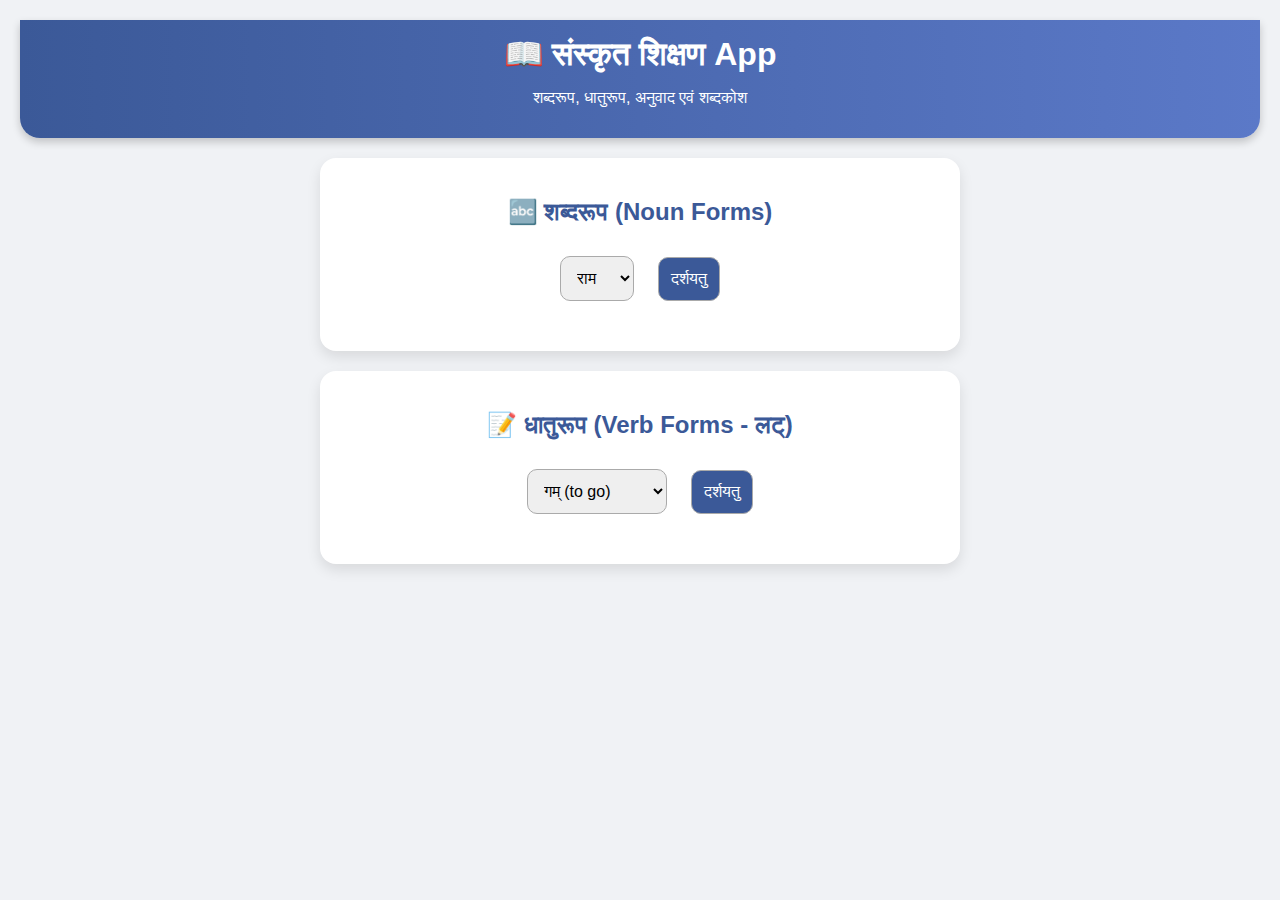
<file: Index.htm>
<!DOCTYPE html><html lang="sa">
<head>
  <link rel="manifest" href="manifest.json">
<script>
  if ("serviceWorker" in navigator) {
    navigator.serviceWorker.register("service-worker.js");
  }
</script>
  <meta charset="UTF-8">
  <meta name="viewport" content="width=device-width, initial-scale=1.0">
  <title>संस्कृत शिक्षण</title>
  <link rel="manifest" href="manifest.json">
  <style>
    body {
      font-family: "Noto Sans Devanagari", sans-serif;
      text-align: center;
      padding: 20px;
      background: #f0f2f5;
      margin: 0;
    }
    header {
      background: linear-gradient(90deg, #3b5998, #5b79c8);
      color: white;
      padding: 15px;
      border-radius: 0 0 20px 20px;
      box-shadow: 0 4px 8px rgba(0,0,0,0.2);
    }
    .card {
      background: #fff;
      margin: 20px auto;
      padding: 20px;
      border-radius: 16px;
      box-shadow: 0 6px 14px rgba(0,0,0,0.1);
      max-width: 600px;
      transition: transform 0.2s;
    }
    .card:hover { transform: scale(1.02); }
    select, button {
      padding: 12px;
      margin: 10px;
      border-radius: 10px;
      border: 1px solid #aaa;
      font-size: 1em;
    }
    button {
      background: #3b5998;
      color: white;
      cursor: pointer;
    }
    button:hover {
      background: #5b79c8;
    }
    h1 { margin: 0; }
    h2 { color: #3b5998; }
    .output { margin-top: 20px; font-size: 1.1em; text-align: left; }
    .output b { color: #444; }
  </style>
</head>
<body>
  <header>
    <h1>📖 संस्कृत शिक्षण App</h1>
    <p>शब्दरूप, धातुरूप, अनुवाद एवं शब्दकोश</p>
  </header>  <div class="card">
    <h2>🔤 शब्दरूप (Noun Forms)</h2>
    <select id="nounSelect">
      <option value="राम">राम</option>
      <option value="गज">गज</option>
      <option value="सीता">सीता</option>
    </select>
    <button onclick="showNounForms()">दर्शयतु</button>
    <div id="nounOutput" class="output"></div>
  </div>  <div class="card">
    <h2>📝 धातुरूप (Verb Forms - लट्)</h2>
    <select id="verbSelect">
      <option value="गम्">गम् (to go)</option>
      <option value="पठ्">पठ् (to read)</option>
      <option value="लिख्">लिख् (to write)</option>
    </select>
    <button onclick="showVerbForms()">दर्शयतु</button>
    <div id="verbOutput" class="output"></div>
  </div>  <script>
    // Refined Sanskrit Database (expanded & corrected)
    const database = {
      shabdaRupa: {
        "राम": {
          gender: "m",
          forms: {
            singular: { prathama: "रामः", dvitiya: "रामम्", tritiya: "रामेण", caturthi: "रामाय", panchami: "रामात्", sasthi: "रामस्य", saptami: "रामे", sambodhana: "हे राम" },
            dual: { prathama: "रामौ", dvitiya: "रामौ", tritiya: "रामाभ्याम्", caturthi: "रामाभ्याम्", panchami: "रामाभ्याम्", sasthi: "रामयोः", saptami: "रामयोः", sambodhana: "हे रामौ" },
            plural: { prathama: "रामाः", dvitiya: "रामान्", tritiya: "रामैः", caturthi: "रामेभ्यः", panchami: "रामेभ्यः", sasthi: "रामाणाम्", saptami: "रामेषु", sambodhana: "हे रामाः" }
          }
        },
        "गज": {
          gender: "m",
          forms: {
            singular: { prathama: "गजः", dvitiya: "गजम्", tritiya: "गजेन", caturthi: "गजाय", panchami: "गजात्", sasthi: "गजस्य", saptami: "गजे", sambodhana: "हे गज" },
            dual: { prathama: "गजौ", dvitiya: "गजौ", tritiya: "गजाभ्याम्", caturthi: "गजाभ्याम्", panchami: "गजाभ्याम्", sasthi: "गजयोः", saptami: "गजयोः", sambodhana: "हे गजौ" },
            plural: { prathama: "गजाः", dvitiya: "गजान्", tritiya: "गजैः", caturthi: "गजेभ्यः", panchami: "गजेभ्यः", sasthi: "गजानाम्", saptami: "गजेषु", sambodhana: "हे गजाः" }
          }
        },
        "सीता": {
          gender: "f",
          forms: {
            singular: { prathama: "सीता", dvitiya: "सीताम्", tritiya: "सीतया", caturthi: "सीतायै", panchami: "सीतायाः", sasthi: "सीतायाः", saptami: "सीतायाम्", sambodhana: "हे सीते" },
            dual: { prathama: "सीते", dvitiya: "सीते", tritiya: "सीताभ्याम्", caturthi: "सीताभ्याम्", panchami: "सीताभ्याम्", sasthi: "सीतयोः", saptami: "सीतयोः", sambodhana: "हे सीते" },
            plural: { prathama: "सीताः", dvitiya: "सीताः", tritiya: "सीताभिः", caturthi: "सीताभ्यः", panchami: "सीताभ्यः", sasthi: "सीतानाम्", saptami: "सीतासु", sambodhana: "हे सीताः" }
          }
        }
      },
      dhatuRupa: {
        "गम्": {
          meaning: "to go",
          lakar: {
            lat: {
              singular: { uttama: "गच्छामि", madhyama: "गच्छसि", prathama: "गच्छति" },
              dual: { uttama: "गच्छावः", madhyama: "गच्छथः", prathama: "गच्छतः" },
              plural: { uttama: "गच्छामः", madhyama: "गच्छथ", prathama: "गच्छन्ति" }
            }
          }
        },
        "पठ्": {
          meaning: "to read",
          lakar: {
            lat: {
              singular: { uttama: "पठामि", madhyama: "पठसि", prathama: "पठति" },
              dual: { uttama: "पठावः", madhyama: "पठथः", prathama: "पठतः" },
              plural: { uttama: "पठामः", madhyama: "पठथ", prathama: "पठन्ति" }
            }
          }
        },
        "लिख्": {
          meaning: "to write",
          lakar: {
            lat: {
              singular: { uttama: "लिखामि", madhyama: "लिखसि", prathama: "लिखति" },
              dual: { uttama: "लिखावः", madhyama: "लिखथः", prathama: "लिखतः" },
              plural: { uttama: "लिखामः", madhyama: "लिखथ", prathama: "लिखन्ति" }
            }
          }
        }
      }
    };

    function showNounForms() {
      const noun = document.getElementById('nounSelect').value;
      const forms = database.shabdaRupa[noun].forms;
      let html = "<table border='1' style='width:100%; border-collapse:collapse;'><tr><th>विभक्ति</th><th>एकवचन</th><th>द्विवचन</th><th>बहुवचन</th></tr>";
      const vibhaktis = ["prathama","dvitiya","tritiya","caturthi","panchami","sasthi","saptami","sambodhana"];
      const names = ["प्रथमा","द्वितीया","तृतीया","चतुर्थी","पञ्चमी","षष्ठी","सप्तमी","सम्बोधन"];
      for (let i=0;i<vibhaktis.length;i++) {
        let v = vibhaktis[i];
        html += `<tr><td><b>${names[i]}</b></td><td>${forms.singular[v]||"-"}</td><td>${forms.dual[v]||"-"}</td><td>${forms.plural[v]||"-"}</td></tr>`;
      }
      html += "</table>";
      document.getElementById('nounOutput').innerHTML = html;
    }

    function showVerbForms() {
      const verb = document.getElementById('verbSelect').value;
      const forms = database.dhatuRupa[verb].lakar.lat;
      let html = "<table border='1' style='width:100%; border-collapse:collapse;'><tr><th>पुरुष</th><th>एकवचन</th><th>द्विवचन</th><th>बहुवचन</th></tr>";
      const purush = ["uttama","madhyama","prathama"];
      const names = ["उत्तमः","मध्यमः","प्रथमः"];
      for (let i=0;i<purush.length;i++) {
        let p = purush[i];
        html += `<tr><td><b>${names[i]}</b></td><td>${forms.singular[p]||"-"}</td><td>${forms.dual[p]||"-"}</td><td>${forms.plural[p]||"-"}</td></tr>`;
      }
      html += "</table>";
      document.getElementById('verbOutput').innerHTML = html;
    }
  </script></body>
</html>
</file>
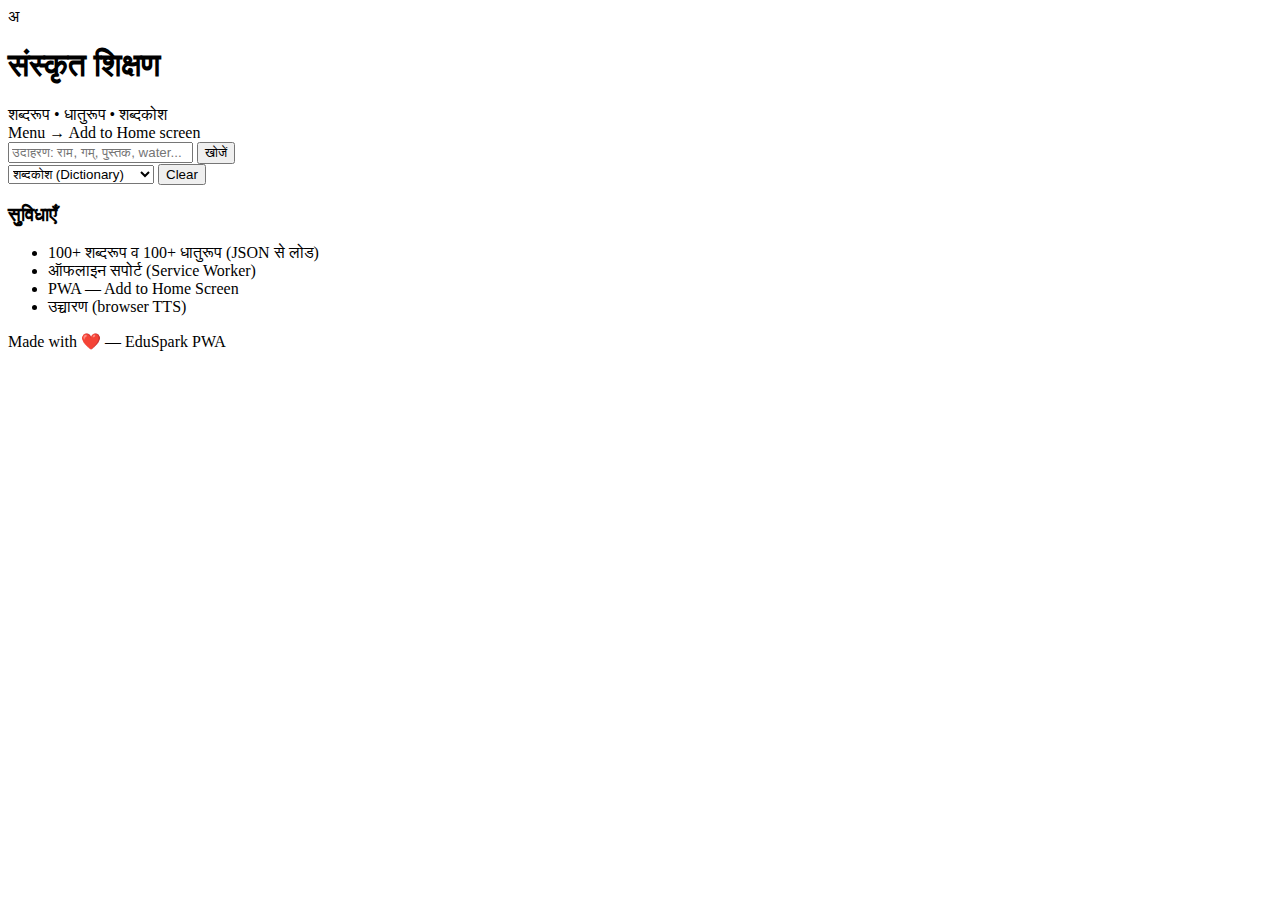
<file: index.html>
<!doctype html>
<html lang="sa">
<head>
  <meta charset="utf-8" />
  <meta name="viewport" content="width=device-width,initial-scale=1" />
  <title>संस्कृत शिक्षण — EduSpark</title>

  <link rel="manifest" href="manifest.json">
  <meta name="theme-color" content="#2563eb">

  <link rel="icon" href="icons/icon-192.png" sizes="192x192" />
  <link rel="apple-touch-icon" href="icons/icon-512.png" />

  <link rel="stylesheet" href="style.css">
</head>
<body>
  <header class="app-header">
    <div class="brand">
      <div class="logo">अ</div>
      <div>
        <h1>संस्कृत शिक्षण</h1>
        <div class="tag">शब्दरूप • धातुरूप • शब्दकोश</div>
      </div>
    </div>
    <div class="install-hint" id="installHint">Menu → Add to Home screen</div>
  </header>

  <main class="container">
    <section class="card search-card">
      <div class="row">
        <input id="query" placeholder="उदाहरण: राम, गम्, पुस्तक, water..." />
        <button id="searchBtn">खोजें</button>
      </div>
      <div class="row small-controls">
        <select id="toolSelect">
          <option value="dict">शब्दकोश (Dictionary)</option>
          <option value="decl">शब्दरूप (Declensions)</option>
          <option value="conj">धातुरूप (Conjugations)</option>
          <option value="translate">अनुवादक (Translate)</option>
        </select>
        <button id="clearBtn">Clear</button>
      </div>
      <div id="results" class="results"></div>
    </section>

    <section class="card panel" id="panelDict" style="display:none">
      <h2>शब्दकोश</h2>
      <div id="dictContent"></div>
    </section>

    <section class="card panel" id="panelDecl" style="display:none">
      <h2>शब्दरूप</h2>
      <div id="declContent"></div>
    </section>

    <section class="card panel" id="panelConj" style="display:none">
      <h2>धातुरूप</h2>
      <div id="conjContent"></div>
    </section>

    <section class="card panel" id="panelTrans" style="display:none">
      <h2>अनुवाद</h2>
      <div id="transContent"></div>
    </section>

    <section class="card about">
      <h3>सुविधाएँ</h3>
      <ul>
        <li>100+ शब्दरूप व 100+ धातुरूप (JSON से लोड)</li>
        <li>ऑफलाइन सपोर्ट (Service Worker)</li>
        <li>PWA — Add to Home Screen</li>
        <li>उच्चारण (browser TTS)</li>
      </ul>
    </section>
  </main>

  <footer class="footer">
    Made with ❤️ — EduSpark PWA
  </footer>

  <script src="app.js"></script>
  <script>
    if ('serviceWorker' in navigator) {
      navigator.serviceWorker.register('service-worker.js').catch(()=>{console.warn('SW failed')});
    }
    let deferredPrompt;
    window.addEventListener('beforeinstallprompt', (e) => {
      e.preventDefault();
      deferredPrompt = e;
      document.getElementById('installHint').style.display = 'block';
    });
    document.getElementById('installHint').addEventListener('click', async () => {
      if (!deferredPrompt) return;
      deferredPrompt.prompt();
      deferredPrompt = null;
      document.getElementById('installHint').style.display = 'none';
    });
  </script>
</body>
  </html>
</file>
<file: style.css>
<!doctype html>
<html lang="sa">
  <head>
    <meta charset="utf-8" />
    <meta name="viewport" content="width=device-width,initial-scale=1" />
    <title>संस्कृत शिक्षण — EduSpark</title>
    <link rel="stylesheet" href="style.css">
    <link rel="manifest" href="manifest.json">
    <meta name="theme-color" content="#2563eb">
    <link rel="icon" href="icons/icon-192.png" sizes="192x192">
    <link rel="apple-touch-icon" href="icons/icon-512.png">
  </head>
  <body>
    <header class="app-header">
      <div class="brand">
        <div class="logo">अ</div>
        <div>
          <h1>संस्कृत शिक्षण</h1>
          <div class="tag">शब्दरूप • धातुरूप • शब्दकोश</div>
        </div>
      </div>
      <div id="installHint" class="install-hint">Menu → Add to Home screen</div>
    </header>

    <main class="container">
      <section class="card search-card">
        <div class="row">
          <input id="query" placeholder="उदाहरण: राम, गम्, पुस्तक..." />
          <button id="searchBtn">खोजें</button>
        </div>
        <div class="row small-controls">
          <select id="toolSelect">
            <option value="dict">शब्दकोश</option>
            <option value="decl">शब्दरूप</option>
            <option value="conj">धातुरूप</option>
            <option value="translate">अनुवाद</option>
          </select>
          <button id="clearBtn">साफ़ करें</button>
        </div>
        <div id="results" class="results"></div>
      </section>

      <section class="card panel" id="panelDict" style="display:none">
        <h2>शब्दकोश</h2>
        <div id="dictContent"></div>
      </section>

      <section class="card panel" id="panelDecl" style="display:none">
        <h2>शब्दरूप</h2>
        <div id="declContent"></div>
      </section>

      <section class="card panel" id="panelConj" style="display:none">
        <h2>धातुरूप</h2>
        <div id="conjContent"></div>
      </section>

      <section class="card panel" id="panelTrans" style="display:none">
        <h2>अनुवाद</h2>
        <div id="transContent"></div>
      </section>

      <section class="card about">
        <h3>सुविधाएँ</h3>
        <ul>
          <li>ऑफ़लाइन सपोर्ट (Service Worker)</li>
          <li>manual JSON data से लोड</li>
          <li>PWA — Add to home screen</li>
          <li>उच्चारण (Browser TTS)</li>
        </ul>
      </section>
    </main>

    <footer class="footer">Made with ❤️ — EduSpark PWA</footer>

    <script src="app.js"></script>
    <script>
      if ('serviceWorker' in navigator) {
        navigator.serviceWorker.register('service-worker.js').catch(() => console.warn('SW registration failed'));
      }
      let deferredPrompt;
      window.addEventListener('beforeinstallprompt', e => {
        e.preventDefault();
        deferredPrompt = e;
        document.getElementById('installHint').style.display = 'block';
      });
      document.getElementById('installHint').addEventListener('click', async () => {
        if (!deferredPrompt) return;
        deferredPrompt.prompt();
        deferredPrompt = null;
        document.getElementById('installHint').style.display = 'none';
      });
    </script>
  </body>
</html>
</file>
